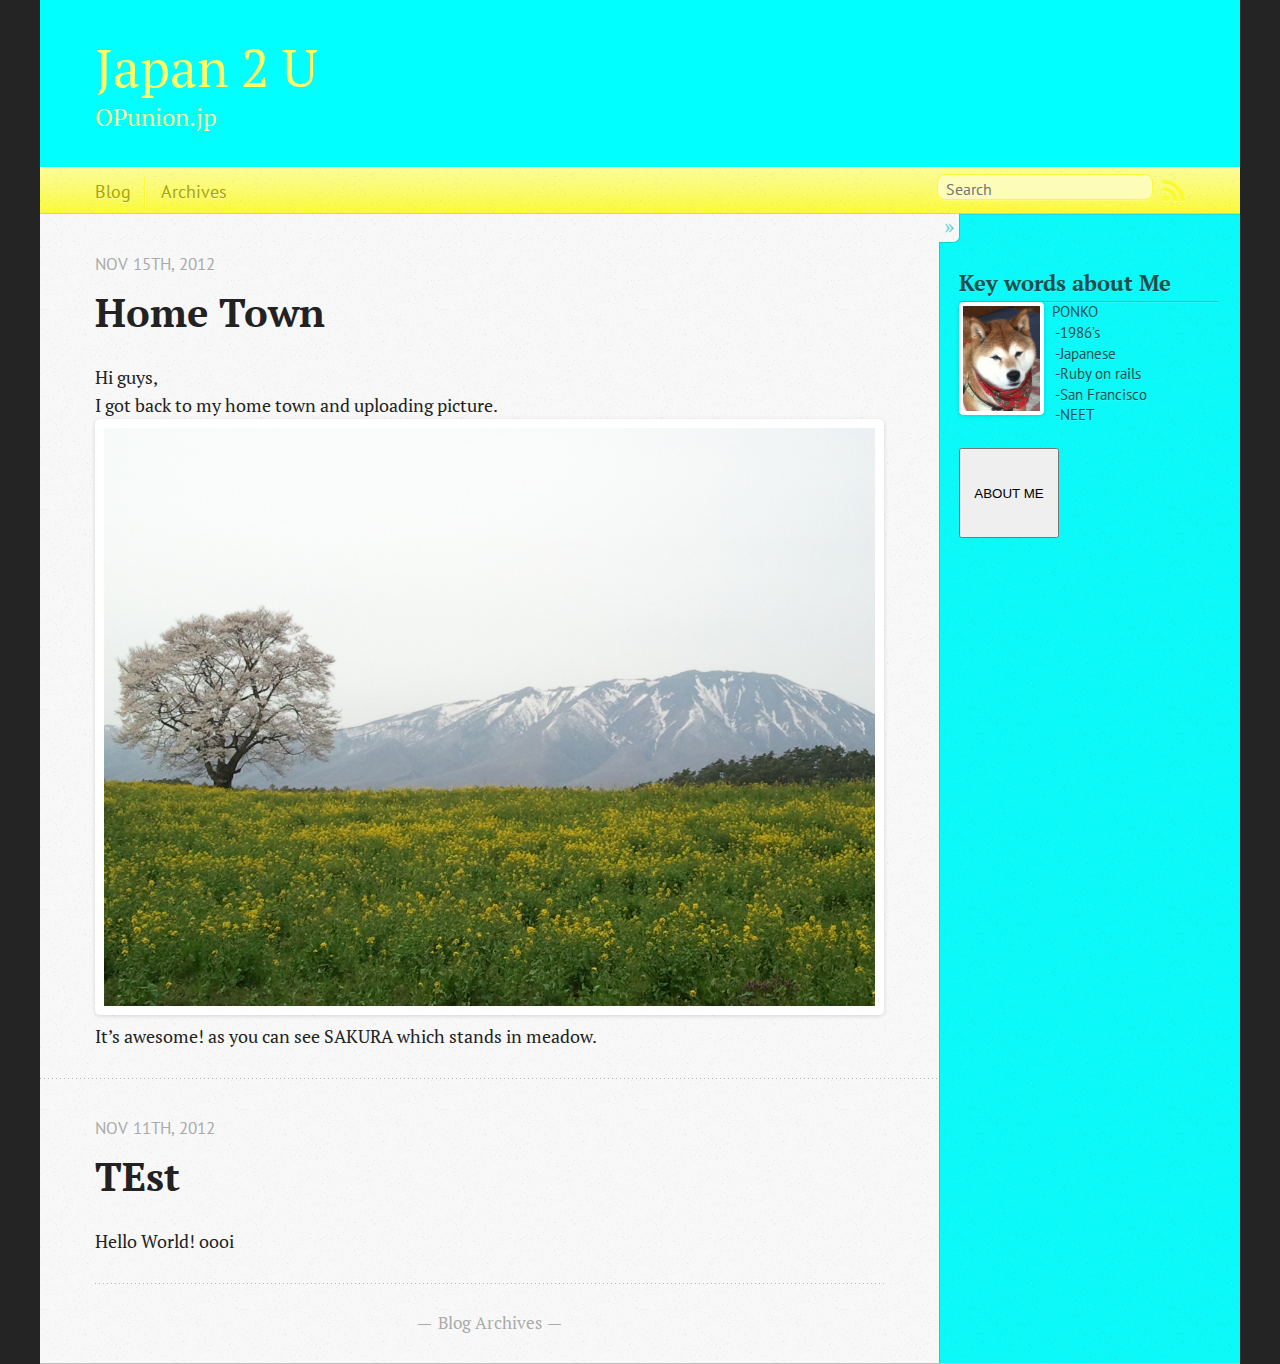
<file: index.html>
<!DOCTYPE html>
<!--[if IEMobile 7 ]><html class="no-js iem7"><![endif]-->
<!--[if lt IE 9]><html class="no-js lte-ie8"><![endif]-->
<!--[if (gt IE 8)|(gt IEMobile 7)|!(IEMobile)|!(IE)]><!--><html class="no-js" lang="en"><!--<![endif]-->
<head>
  <meta charset="utf-8">
  <title>Japan 2 U</title>
  <meta name="author" content="hujiyuta">

  
  <meta name="description" content="Hi guys,
I got back to my home town and uploading picture. It&#8217;s awesome!
as you can see SAKURA which stands in meadow.
">
  

  <!-- http://t.co/dKP3o1e -->
  <meta name="HandheldFriendly" content="True">
  <meta name="MobileOptimized" content="320">
  <meta name="viewport" content="width=device-width, initial-scale=1">

  
  <link rel="canonical" href="http://hujiyuta.github.com/">
  <link href="/favicon.png" rel="icon">
  <link href="/stylesheets/screen.css" media="screen, projection" rel="stylesheet" type="text/css">
  <script src="/javascripts/modernizr-2.0.js"></script>
  <script src="/javascripts/ender.js"></script>
  <script src="/javascripts/octopress.js" type="text/javascript"></script>
  <link href="/atom.xml" rel="alternate" title="Japan 2 U" type="application/atom+xml">
  <!--Fonts from Google"s Web font directory at http://google.com/webfonts -->
<link href="http://fonts.googleapis.com/css?family=PT+Serif:regular,italic,bold,bolditalic" rel="stylesheet" type="text/css">
<link href="http://fonts.googleapis.com/css?family=PT+Sans:regular,italic,bold,bolditalic" rel="stylesheet" type="text/css">

  

</head>

<body   >
  <header role="banner"><hgroup>
  <h1><a href="/">Japan 2 U</a></h1>
  
    <h2>OPunion.jp</h2>
  
</hgroup>

</header>
 <nav role="navigation"><ul class="subscription" data-subscription="rss">
  <li><a href="/atom.xml" rel="subscribe-rss" title="subscribe via RSS">RSS</a></li>
  
</ul>
  
<form action="http://google.com/search" method="get">
  <fieldset role="search">
    <input type="hidden" name="q" value="site:hujiyuta.github.com" />
    <input class="search" type="text" name="q" results="0" placeholder="Search"/>
  </fieldset>
</form>
  
<ul class="main-navigation">
  <li><a href="/">Blog</a></li>
  <li><a href="/blog/archives">Archives</a></li>
  <!--  <li><a href="/about-me">About ME</a></li> -->
</ul>

</nav>
  <div id="main">
    <div id="content">
      <div class="blog-index">
  
  
  
    <article>
      
  <header>
    
      <h1 class="entry-title"><a href="/blog/2012/11/15/home-town/">Home Town</a></h1>
    
    
      <p class="meta">
        








  


<time datetime="2012-11-15T10:51:00+09:00" pubdate data-updated="true">Nov 15<span>th</span>, 2012</time>
        
      </p>
    
  </header>


  <div class="entry-content"><p>Hi guys,<br>
I got back to my home town and uploading picture.<br>
<img src="/images/blog/2011-05-11 15.18.00.jpg"><br>
It&#8217;s awesome!
as you can see SAKURA which stands in meadow.</p>
</div>
  
  


    </article>
  
  
    <article>
      
  <header>
    
      <h1 class="entry-title"><a href="/blog/2012/11/11/test/">TEst</a></h1>
    
    
      <p class="meta">
        








  


<time datetime="2012-11-11T14:25:00+09:00" pubdate data-updated="true">Nov 11<span>th</span>, 2012</time>
        
      </p>
    
  </header>


  <div class="entry-content"><p>Hello World!
oooi</p>
</div>
  
  


    </article>
  
  <div class="pagination">
    
    <a href="/blog/archives">Blog Archives</a>
    
  </div>
</div>
<aside class="sidebar">
  
    
<section>
  <h1>Key words about Me</h1>
	<img src ="/images/blog/IMG_0129.jpg" align="left" width="85" height="90">
  <p>
	&nbsp;&nbsp;<b>PONKO</b><br>
  	&nbsp;&nbsp;&nbsp;-1986&#8217;s<br>
    &nbsp;&nbsp;&nbsp;-Japanese<br>
    &nbsp;&nbsp;&nbsp;-Ruby on rails<br>
    &nbsp;&nbsp;&nbsp;-San Francisco<br>
    &nbsp;&nbsp;&nbsp;-NEET<br>

  </p>

  <input type="button" value="ABOUT ME" onClick="javascript:location.href='/about-me'" style="width:100px; height:90px">

</section>
<!-- here is space for store testing code 

 <script type="text/javascript" src="profile.js"> </script>
  <input type="button" value="Pop Up Detail" onclick="btn_onclick()" />
 <script type="text/javascript" src="open.js"> </script>
  <input type="button" value="Detail Profile" onclick="win_open()" />

=>Pop up profile by javascript 
<input type="button" value="Detail Profile" onClick="javascript:window.open('profile.html','windowname','width=350,height=450');return     false;">
&#8211;><section>
  <h1>Recent Posts</h1>
  <ul id="recent_posts">
    
      <li class="post">
        <a href="/blog/2012/11/15/home-town/">Home Town</a>
      </li>
    
      <li class="post">
        <a href="/blog/2012/11/11/test/">TEst</a>
      </li>
    
  </ul>
</section>






  
</aside>

    </div>
  </div>
  <footer role="contentinfo"><p>
  Copyright &copy; 2012 - hujiyuta -
  <span class="credit">Powered by <a href="http://octopress.org">Octopress</a></span>
</p>

</footer>
  







  <script type="text/javascript">
    (function(){
      var twitterWidgets = document.createElement('script');
      twitterWidgets.type = 'text/javascript';
      twitterWidgets.async = true;
      twitterWidgets.src = 'http://platform.twitter.com/widgets.js';
      document.getElementsByTagName('head')[0].appendChild(twitterWidgets);
    })();
  </script>





</body>
</html>
</file>
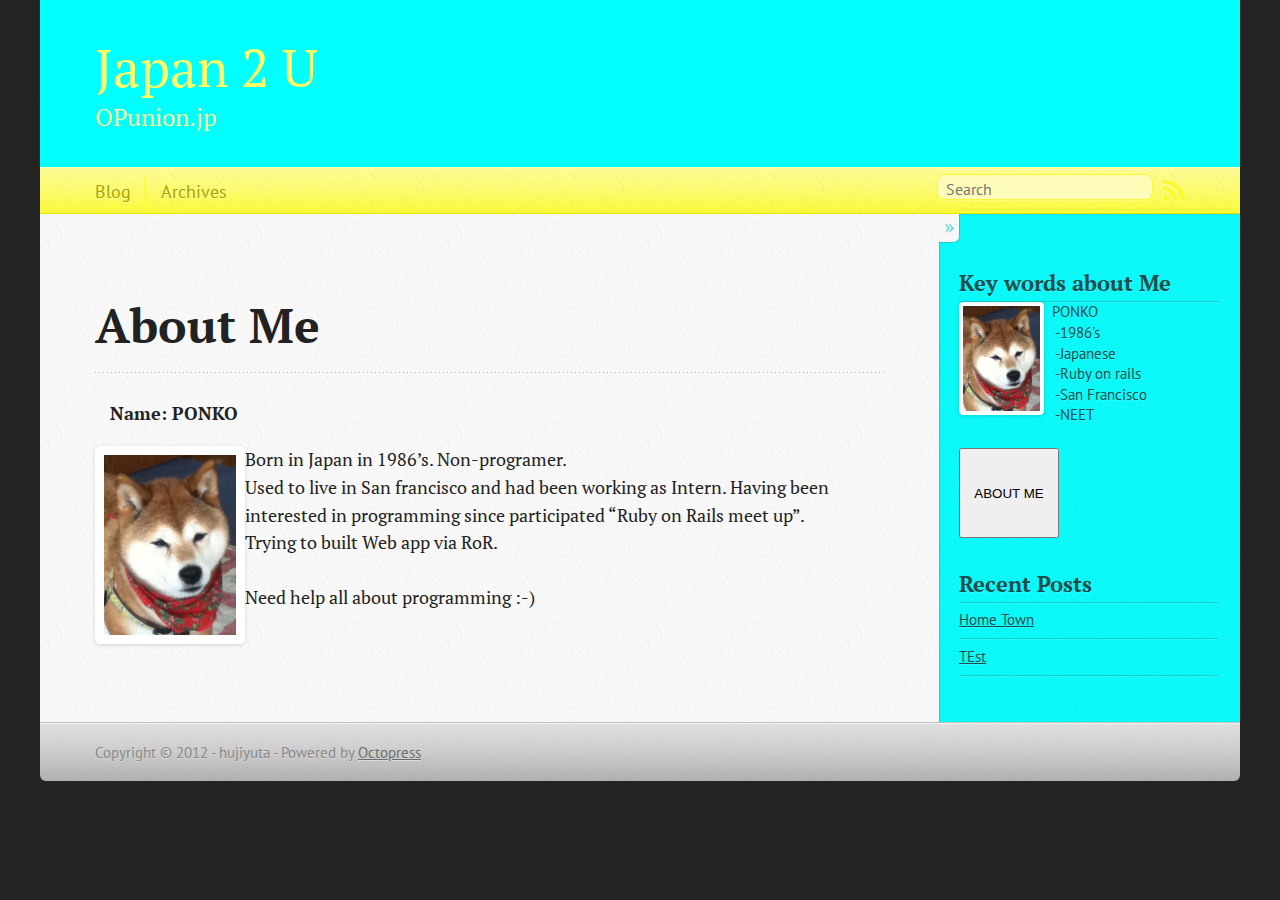
<file: about-me/index.html>
<!DOCTYPE html>
<!--[if IEMobile 7 ]><html class="no-js iem7"><![endif]-->
<!--[if lt IE 9]><html class="no-js lte-ie8"><![endif]-->
<!--[if (gt IE 8)|(gt IEMobile 7)|!(IEMobile)|!(IE)]><!--><html class="no-js" lang="en"><!--<![endif]-->
<head>
  <meta charset="utf-8">
  <title>about me - Japan 2 U</title>
  <meta name="author" content="hujiyuta">

  
  <meta name="description" content="About Me &nbsp;&nbsp;&nbsp;Name: PONKO Born in Japan in 1986&#8217;s. Non-programer.
Used to live in San francisco and had been working as Intern. &hellip;">
  

  <!-- http://t.co/dKP3o1e -->
  <meta name="HandheldFriendly" content="True">
  <meta name="MobileOptimized" content="320">
  <meta name="viewport" content="width=device-width, initial-scale=1">

  
  <link rel="canonical" href="http://hujiyuta.github.com/about-me/">
  <link href="/favicon.png" rel="icon">
  <link href="/stylesheets/screen.css" media="screen, projection" rel="stylesheet" type="text/css">
  <script src="/javascripts/modernizr-2.0.js"></script>
  <script src="/javascripts/ender.js"></script>
  <script src="/javascripts/octopress.js" type="text/javascript"></script>
  <link href="/atom.xml" rel="alternate" title="Japan 2 U" type="application/atom+xml">
  <!--Fonts from Google"s Web font directory at http://google.com/webfonts -->
<link href="http://fonts.googleapis.com/css?family=PT+Serif:regular,italic,bold,bolditalic" rel="stylesheet" type="text/css">
<link href="http://fonts.googleapis.com/css?family=PT+Sans:regular,italic,bold,bolditalic" rel="stylesheet" type="text/css">

  

</head>

<body   >
  <header role="banner"><hgroup>
  <h1><a href="/">Japan 2 U</a></h1>
  
    <h2>OPunion.jp</h2>
  
</hgroup>

</header>
 <nav role="navigation"><ul class="subscription" data-subscription="rss">
  <li><a href="/atom.xml" rel="subscribe-rss" title="subscribe via RSS">RSS</a></li>
  
</ul>
  
<form action="http://google.com/search" method="get">
  <fieldset role="search">
    <input type="hidden" name="q" value="site:hujiyuta.github.com" />
    <input class="search" type="text" name="q" results="0" placeholder="Search"/>
  </fieldset>
</form>
  
<ul class="main-navigation">
  <li><a href="/">Blog</a></li>
  <li><a href="/blog/archives">Archives</a></li>
  <!--  <li><a href="/about-me">About ME</a></li> -->
</ul>

</nav>
  <div id="main">
    <div id="content">
      <div>
<article role="article">
  
  <header>
    <h1 class="entry-title">About Me</h1>
    
  </header>
  
  <h4>&nbsp;&nbsp;&nbsp;Name: PONKO</h4>


<p><img src ="/images/blog/IMG_0129.jpg" align="left" width="150" height="90">
Born in Japan in 1986&#8217;s. Non-programer.<br>
Used to live in San francisco and had been working as Intern.
Having been interested in programming since participated &#8220;Ruby on Rails meet up&#8221;.<br>
Trying to built Web app via RoR.</p>

<p>Need help all about programming :-)</p>

  
    <footer>
      
      
    </footer>
  
</article>

</div>

<aside class="sidebar">
  
    
<section>
  <h1>Key words about Me</h1>
	<img src ="/images/blog/IMG_0129.jpg" align="left" width="85" height="90">
  <p>
	&nbsp;&nbsp;<b>PONKO</b><br>
  	&nbsp;&nbsp;&nbsp;-1986's<br>
    &nbsp;&nbsp;&nbsp;-Japanese<br>
    &nbsp;&nbsp;&nbsp;-Ruby on rails<br>
    &nbsp;&nbsp;&nbsp;-San Francisco<br>
    &nbsp;&nbsp;&nbsp;-NEET<br>

  </p>

  <input type="button" value="ABOUT ME" onClick="javascript:location.href='/about-me'" style="width:100px; height:90px">

</section>
<!-- here is space for store testing code 

 <script type="text/javascript" src="profile.js"> </script>
  <input type="button" value="Pop Up Detail" onclick="btn_onclick()" />
 <script type="text/javascript" src="open.js"> </script>
  <input type="button" value="Detail Profile" onclick="win_open()" />

=>Pop up profile by javascript 
<input type="button" value="Detail Profile" onClick="javascript:window.open('profile.html','windowname','width=350,height=450');return     false;">
--><section>
  <h1>Recent Posts</h1>
  <ul id="recent_posts">
    
      <li class="post">
        <a href="/blog/2012/11/15/home-town/">Home Town</a>
      </li>
    
      <li class="post">
        <a href="/blog/2012/11/11/test/">TEst</a>
      </li>
    
  </ul>
</section>






  
</aside>


    </div>
  </div>
  <footer role="contentinfo"><p>
  Copyright &copy; 2012 - hujiyuta -
  <span class="credit">Powered by <a href="http://octopress.org">Octopress</a></span>
</p>

</footer>
  







  <script type="text/javascript">
    (function(){
      var twitterWidgets = document.createElement('script');
      twitterWidgets.type = 'text/javascript';
      twitterWidgets.async = true;
      twitterWidgets.src = 'http://platform.twitter.com/widgets.js';
      document.getElementsByTagName('head')[0].appendChild(twitterWidgets);
    })();
  </script>





</body>
</html>
</file>
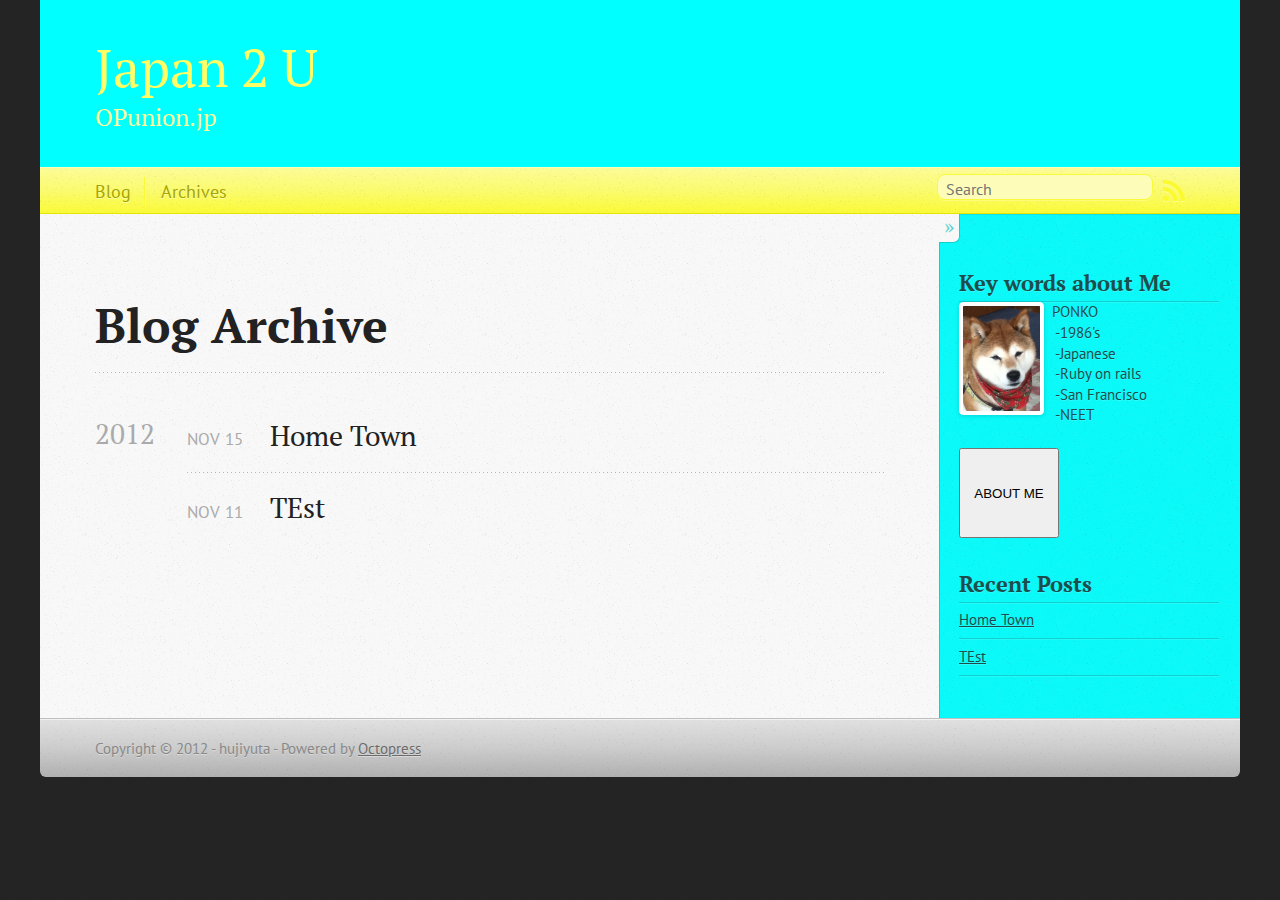
<file: blog/archives/index.html>
<!DOCTYPE html>
<!--[if IEMobile 7 ]><html class="no-js iem7"><![endif]-->
<!--[if lt IE 9]><html class="no-js lte-ie8"><![endif]-->
<!--[if (gt IE 8)|(gt IEMobile 7)|!(IEMobile)|!(IE)]><!--><html class="no-js" lang="en"><!--<![endif]-->
<head>
  <meta charset="utf-8">
  <title>Blog Archive - Japan 2 U</title>
  <meta name="author" content="hujiyuta">

  
  <meta name="description" content="Blog Archive 2012 Home Town
Nov 15 2012 TEst
Nov 11 2012 Key words about Me &nbsp;&nbsp;PONKO &nbsp;&nbsp;&nbsp;-1986's &nbsp;&nbsp;&nbsp;-Japanese &hellip;">
  

  <!-- http://t.co/dKP3o1e -->
  <meta name="HandheldFriendly" content="True">
  <meta name="MobileOptimized" content="320">
  <meta name="viewport" content="width=device-width, initial-scale=1">

  
  <link rel="canonical" href="http://hujiyuta.github.com/blog/archives/">
  <link href="/favicon.png" rel="icon">
  <link href="/stylesheets/screen.css" media="screen, projection" rel="stylesheet" type="text/css">
  <script src="/javascripts/modernizr-2.0.js"></script>
  <script src="/javascripts/ender.js"></script>
  <script src="/javascripts/octopress.js" type="text/javascript"></script>
  <link href="/atom.xml" rel="alternate" title="Japan 2 U" type="application/atom+xml">
  <!--Fonts from Google"s Web font directory at http://google.com/webfonts -->
<link href="http://fonts.googleapis.com/css?family=PT+Serif:regular,italic,bold,bolditalic" rel="stylesheet" type="text/css">
<link href="http://fonts.googleapis.com/css?family=PT+Sans:regular,italic,bold,bolditalic" rel="stylesheet" type="text/css">

  

</head>

<body   >
  <header role="banner"><hgroup>
  <h1><a href="/">Japan 2 U</a></h1>
  
    <h2>OPunion.jp</h2>
  
</hgroup>

</header>
 <nav role="navigation"><ul class="subscription" data-subscription="rss">
  <li><a href="/atom.xml" rel="subscribe-rss" title="subscribe via RSS">RSS</a></li>
  
</ul>
  
<form action="http://google.com/search" method="get">
  <fieldset role="search">
    <input type="hidden" name="q" value="site:hujiyuta.github.com" />
    <input class="search" type="text" name="q" results="0" placeholder="Search"/>
  </fieldset>
</form>
  
<ul class="main-navigation">
  <li><a href="/">Blog</a></li>
  <li><a href="/blog/archives">Archives</a></li>
  <!--  <li><a href="/about-me">About ME</a></li> -->
</ul>

</nav>
  <div id="main">
    <div id="content">
      <div>
<article role="article">
  
  <header>
    <h1 class="entry-title">Blog Archive</h1>
    
  </header>
  
  <div id="blog-archives">



  
  <h2>2012</h2>

<article>
  
<h1><a href="/blog/2012/11/15/home-town/">Home Town</a></h1>
<time datetime="2012-11-15T10:51:00+09:00" pubdate><span class='month'>Nov</span> <span class='day'>15</span> <span class='year'>2012</span></time>


</article>



<article>
  
<h1><a href="/blog/2012/11/11/test/">TEst</a></h1>
<time datetime="2012-11-11T14:25:00+09:00" pubdate><span class='month'>Nov</span> <span class='day'>11</span> <span class='year'>2012</span></time>


</article>

</div>

  
</article>

</div>

<aside class="sidebar">
  
    
<section>
  <h1>Key words about Me</h1>
	<img src ="/images/blog/IMG_0129.jpg" align="left" width="85" height="90">
  <p>
	&nbsp;&nbsp;<b>PONKO</b><br>
  	&nbsp;&nbsp;&nbsp;-1986's<br>
    &nbsp;&nbsp;&nbsp;-Japanese<br>
    &nbsp;&nbsp;&nbsp;-Ruby on rails<br>
    &nbsp;&nbsp;&nbsp;-San Francisco<br>
    &nbsp;&nbsp;&nbsp;-NEET<br>

  </p>

  <input type="button" value="ABOUT ME" onClick="javascript:location.href='/about-me'" style="width:100px; height:90px">

</section>
<!-- here is space for store testing code 

 <script type="text/javascript" src="profile.js"> </script>
  <input type="button" value="Pop Up Detail" onclick="btn_onclick()" />
 <script type="text/javascript" src="open.js"> </script>
  <input type="button" value="Detail Profile" onclick="win_open()" />

=>Pop up profile by javascript 
<input type="button" value="Detail Profile" onClick="javascript:window.open('profile.html','windowname','width=350,height=450');return     false;">
--><section>
  <h1>Recent Posts</h1>
  <ul id="recent_posts">
    
      <li class="post">
        <a href="/blog/2012/11/15/home-town/">Home Town</a>
      </li>
    
      <li class="post">
        <a href="/blog/2012/11/11/test/">TEst</a>
      </li>
    
  </ul>
</section>






  
</aside>


    </div>
  </div>
  <footer role="contentinfo"><p>
  Copyright &copy; 2012 - hujiyuta -
  <span class="credit">Powered by <a href="http://octopress.org">Octopress</a></span>
</p>

</footer>
  







  <script type="text/javascript">
    (function(){
      var twitterWidgets = document.createElement('script');
      twitterWidgets.type = 'text/javascript';
      twitterWidgets.async = true;
      twitterWidgets.src = 'http://platform.twitter.com/widgets.js';
      document.getElementsByTagName('head')[0].appendChild(twitterWidgets);
    })();
  </script>





</body>
</html>
</file>
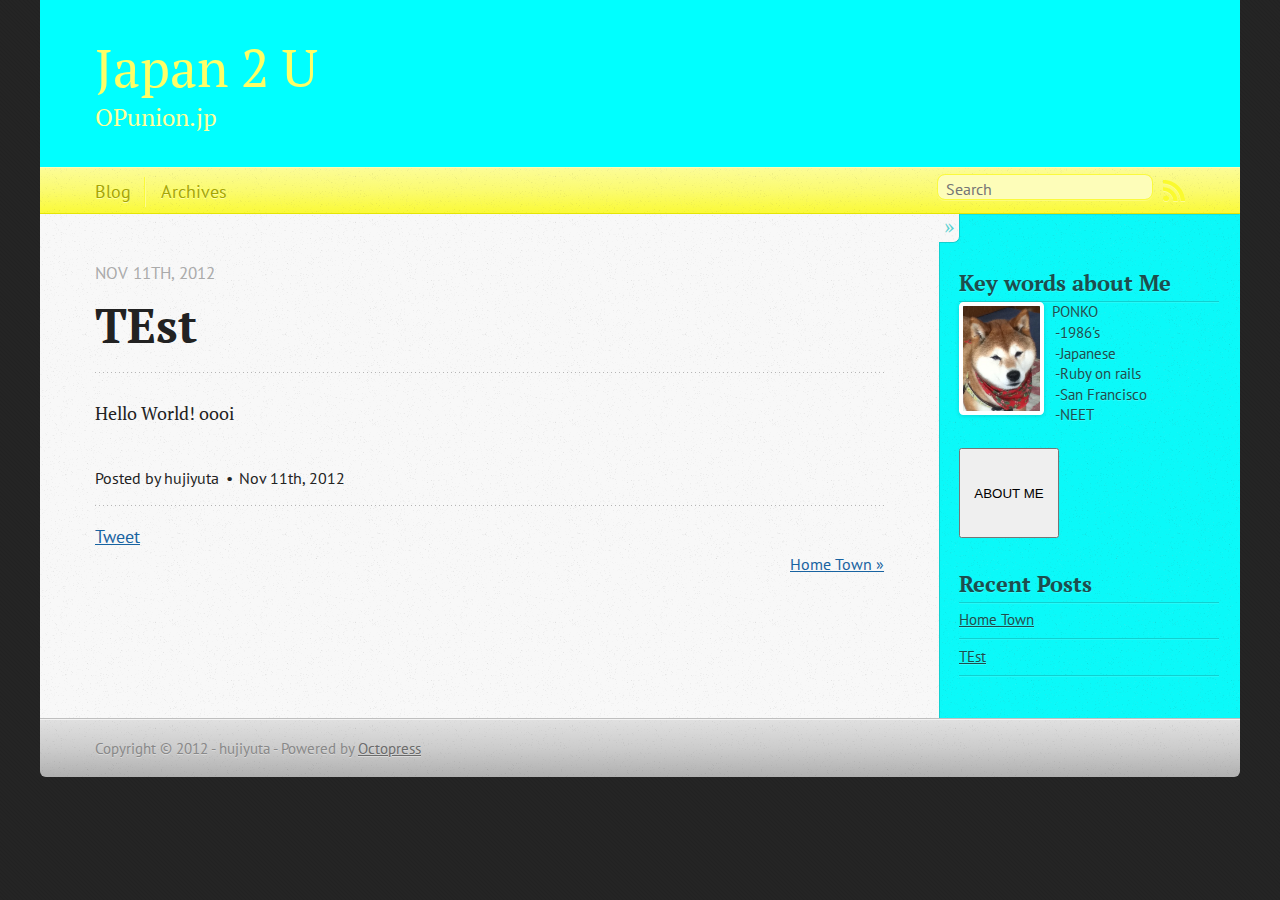
<file: blog/2012/11/11/test/index.html>
<!DOCTYPE html>
<!--[if IEMobile 7 ]><html class="no-js iem7"><![endif]-->
<!--[if lt IE 9]><html class="no-js lte-ie8"><![endif]-->
<!--[if (gt IE 8)|(gt IEMobile 7)|!(IEMobile)|!(IE)]><!--><html class="no-js" lang="en"><!--<![endif]-->
<head>
  <meta charset="utf-8">
  <title>TEst - Japan 2 U</title>
  <meta name="author" content="hujiyuta">

  
  <meta name="description" content="Hello World!
oooi
">
  

  <!-- http://t.co/dKP3o1e -->
  <meta name="HandheldFriendly" content="True">
  <meta name="MobileOptimized" content="320">
  <meta name="viewport" content="width=device-width, initial-scale=1">

  
  <link rel="canonical" href="http://hujiyuta.github.com/blog/2012/11/11/test/">
  <link href="/favicon.png" rel="icon">
  <link href="/stylesheets/screen.css" media="screen, projection" rel="stylesheet" type="text/css">
  <script src="/javascripts/modernizr-2.0.js"></script>
  <script src="/javascripts/ender.js"></script>
  <script src="/javascripts/octopress.js" type="text/javascript"></script>
  <link href="/atom.xml" rel="alternate" title="Japan 2 U" type="application/atom+xml">
  <!--Fonts from Google"s Web font directory at http://google.com/webfonts -->
<link href="http://fonts.googleapis.com/css?family=PT+Serif:regular,italic,bold,bolditalic" rel="stylesheet" type="text/css">
<link href="http://fonts.googleapis.com/css?family=PT+Sans:regular,italic,bold,bolditalic" rel="stylesheet" type="text/css">

  

</head>

<body   >
  <header role="banner"><hgroup>
  <h1><a href="/">Japan 2 U</a></h1>
  
    <h2>OPunion.jp</h2>
  
</hgroup>

</header>
 <nav role="navigation"><ul class="subscription" data-subscription="rss">
  <li><a href="/atom.xml" rel="subscribe-rss" title="subscribe via RSS">RSS</a></li>
  
</ul>
  
<form action="http://google.com/search" method="get">
  <fieldset role="search">
    <input type="hidden" name="q" value="site:hujiyuta.github.com" />
    <input class="search" type="text" name="q" results="0" placeholder="Search"/>
  </fieldset>
</form>
  
<ul class="main-navigation">
  <li><a href="/">Blog</a></li>
  <li><a href="/blog/archives">Archives</a></li>
  <!--  <li><a href="/about-me">About ME</a></li> -->
</ul>

</nav>
  <div id="main">
    <div id="content">
      <div>
<article class="hentry" role="article">
  
  <header>
    
      <h1 class="entry-title">TEst</h1>
    
    
      <p class="meta">
        








  


<time datetime="2012-11-11T14:25:00+09:00" pubdate data-updated="true">Nov 11<span>th</span>, 2012</time>
        
      </p>
    
  </header>


<div class="entry-content"><p>Hello World!
oooi</p>
</div>


  <footer>
    <p class="meta">
      
  

<span class="byline author vcard">Posted by <span class="fn">hujiyuta</span></span>

      








  


<time datetime="2012-11-11T14:25:00+09:00" pubdate data-updated="true">Nov 11<span>th</span>, 2012</time>
      


    </p>
    
      <div class="sharing">
  
  <a href="http://twitter.com/share" class="twitter-share-button" data-url="http://hujiyuta.github.com/blog/2012/11/11/test/" data-via="" data-counturl="http://hujiyuta.github.com/blog/2012/11/11/test/" >Tweet</a>
  
  
  
</div>

    
    <p class="meta">
      
      
        <a class="basic-alignment right" href="/blog/2012/11/15/home-town/" title="Next Post: Home Town">Home Town &raquo;</a>
      
    </p>
  </footer>
</article>

</div>

<aside class="sidebar">
  
    
<section>
  <h1>Key words about Me</h1>
	<img src ="/images/blog/IMG_0129.jpg" align="left" width="85" height="90">
  <p>
	&nbsp;&nbsp;<b>PONKO</b><br>
  	&nbsp;&nbsp;&nbsp;-1986's<br>
    &nbsp;&nbsp;&nbsp;-Japanese<br>
    &nbsp;&nbsp;&nbsp;-Ruby on rails<br>
    &nbsp;&nbsp;&nbsp;-San Francisco<br>
    &nbsp;&nbsp;&nbsp;-NEET<br>

  </p>

  <input type="button" value="ABOUT ME" onClick="javascript:location.href='/about-me'" style="width:100px; height:90px">

</section>
<!-- here is space for store testing code 

 <script type="text/javascript" src="profile.js"> </script>
  <input type="button" value="Pop Up Detail" onclick="btn_onclick()" />
 <script type="text/javascript" src="open.js"> </script>
  <input type="button" value="Detail Profile" onclick="win_open()" />

=>Pop up profile by javascript 
<input type="button" value="Detail Profile" onClick="javascript:window.open('profile.html','windowname','width=350,height=450');return     false;">
--><section>
  <h1>Recent Posts</h1>
  <ul id="recent_posts">
    
      <li class="post">
        <a href="/blog/2012/11/15/home-town/">Home Town</a>
      </li>
    
      <li class="post">
        <a href="/blog/2012/11/11/test/">TEst</a>
      </li>
    
  </ul>
</section>






  
</aside>


    </div>
  </div>
  <footer role="contentinfo"><p>
  Copyright &copy; 2012 - hujiyuta -
  <span class="credit">Powered by <a href="http://octopress.org">Octopress</a></span>
</p>

</footer>
  







  <script type="text/javascript">
    (function(){
      var twitterWidgets = document.createElement('script');
      twitterWidgets.type = 'text/javascript';
      twitterWidgets.async = true;
      twitterWidgets.src = 'http://platform.twitter.com/widgets.js';
      document.getElementsByTagName('head')[0].appendChild(twitterWidgets);
    })();
  </script>





</body>
</html>
</file>
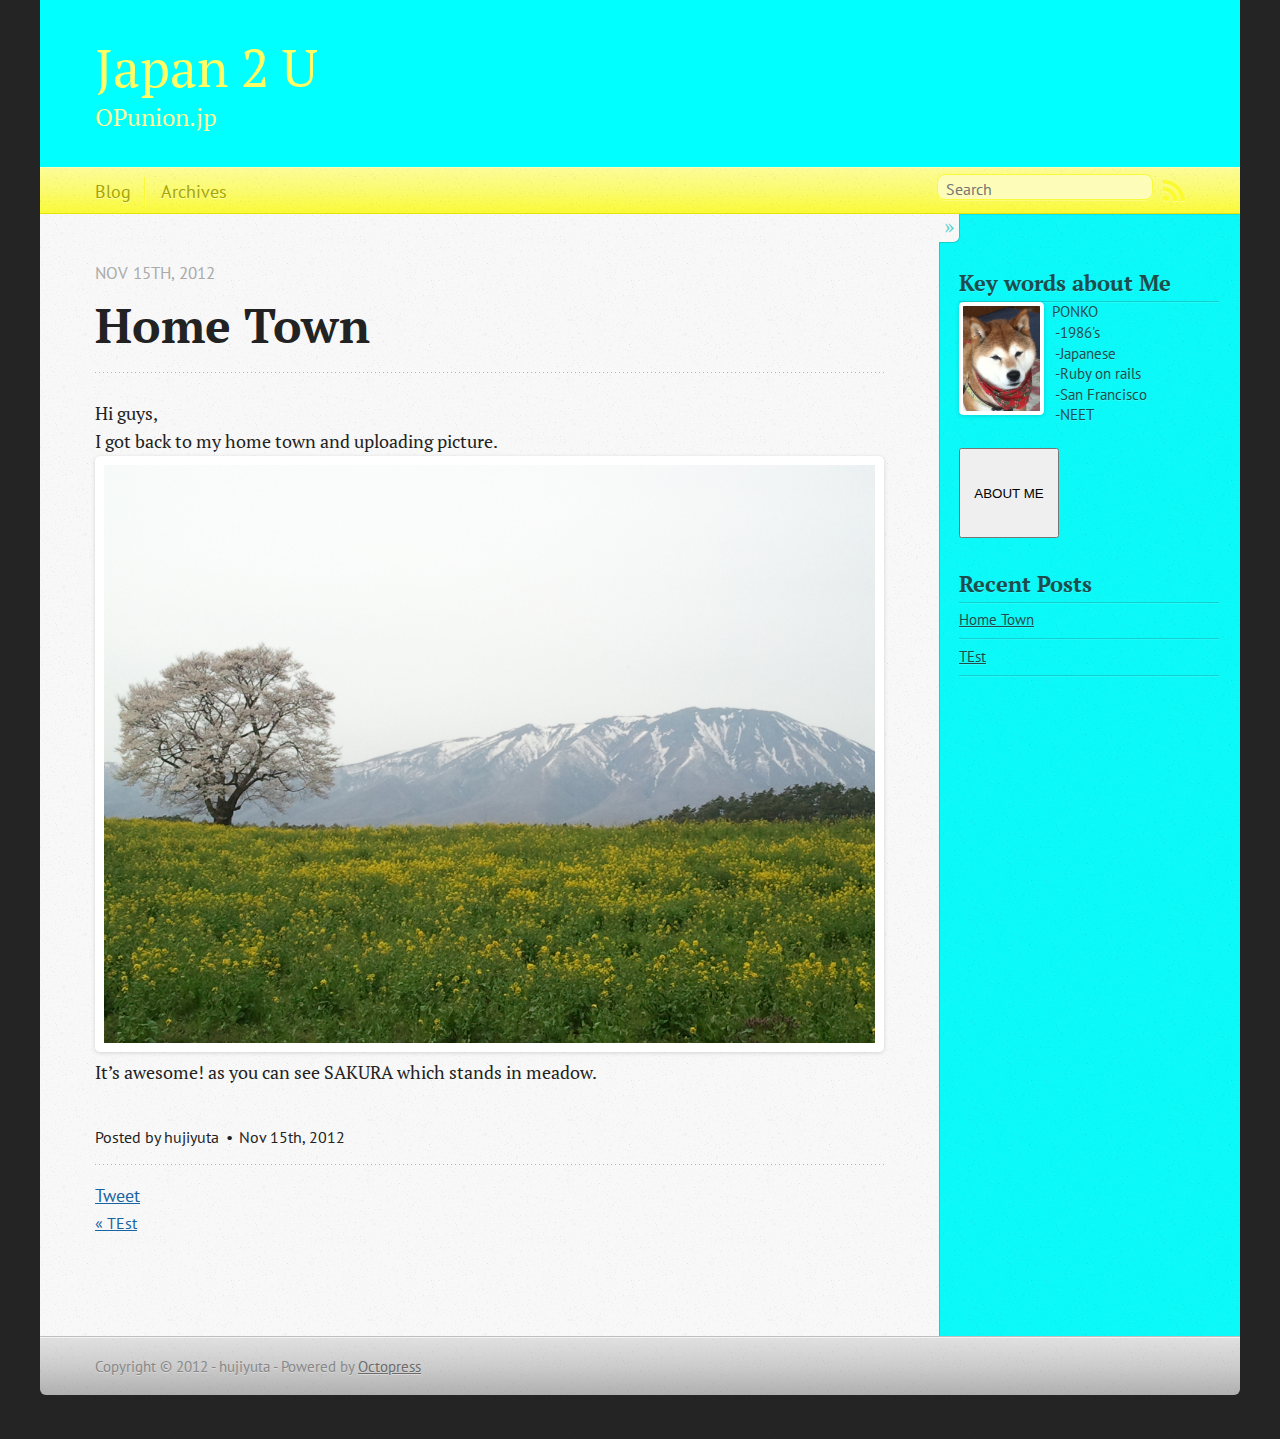
<file: blog/2012/11/15/home-town/index.html>
<!DOCTYPE html>
<!--[if IEMobile 7 ]><html class="no-js iem7"><![endif]-->
<!--[if lt IE 9]><html class="no-js lte-ie8"><![endif]-->
<!--[if (gt IE 8)|(gt IEMobile 7)|!(IEMobile)|!(IE)]><!--><html class="no-js" lang="en"><!--<![endif]-->
<head>
  <meta charset="utf-8">
  <title>Home Town - Japan 2 U</title>
  <meta name="author" content="hujiyuta">

  
  <meta name="description" content="Hi guys,
I got back to my home town and uploading picture. It&#8217;s awesome!
as you can see SAKURA which stands in meadow.
">
  

  <!-- http://t.co/dKP3o1e -->
  <meta name="HandheldFriendly" content="True">
  <meta name="MobileOptimized" content="320">
  <meta name="viewport" content="width=device-width, initial-scale=1">

  
  <link rel="canonical" href="http://hujiyuta.github.com/blog/2012/11/15/home-town/">
  <link href="/favicon.png" rel="icon">
  <link href="/stylesheets/screen.css" media="screen, projection" rel="stylesheet" type="text/css">
  <script src="/javascripts/modernizr-2.0.js"></script>
  <script src="/javascripts/ender.js"></script>
  <script src="/javascripts/octopress.js" type="text/javascript"></script>
  <link href="/atom.xml" rel="alternate" title="Japan 2 U" type="application/atom+xml">
  <!--Fonts from Google"s Web font directory at http://google.com/webfonts -->
<link href="http://fonts.googleapis.com/css?family=PT+Serif:regular,italic,bold,bolditalic" rel="stylesheet" type="text/css">
<link href="http://fonts.googleapis.com/css?family=PT+Sans:regular,italic,bold,bolditalic" rel="stylesheet" type="text/css">

  

</head>

<body   >
  <header role="banner"><hgroup>
  <h1><a href="/">Japan 2 U</a></h1>
  
    <h2>OPunion.jp</h2>
  
</hgroup>

</header>
 <nav role="navigation"><ul class="subscription" data-subscription="rss">
  <li><a href="/atom.xml" rel="subscribe-rss" title="subscribe via RSS">RSS</a></li>
  
</ul>
  
<form action="http://google.com/search" method="get">
  <fieldset role="search">
    <input type="hidden" name="q" value="site:hujiyuta.github.com" />
    <input class="search" type="text" name="q" results="0" placeholder="Search"/>
  </fieldset>
</form>
  
<ul class="main-navigation">
  <li><a href="/">Blog</a></li>
  <li><a href="/blog/archives">Archives</a></li>
  <!--  <li><a href="/about-me">About ME</a></li> -->
</ul>

</nav>
  <div id="main">
    <div id="content">
      <div>
<article class="hentry" role="article">
  
  <header>
    
      <h1 class="entry-title">Home Town</h1>
    
    
      <p class="meta">
        








  


<time datetime="2012-11-15T10:51:00+09:00" pubdate data-updated="true">Nov 15<span>th</span>, 2012</time>
        
      </p>
    
  </header>


<div class="entry-content"><p>Hi guys,<br>
I got back to my home town and uploading picture.<br>
<img src="/images/blog/2011-05-11 15.18.00.jpg"><br>
It&#8217;s awesome!
as you can see SAKURA which stands in meadow.</p>
</div>


  <footer>
    <p class="meta">
      
  

<span class="byline author vcard">Posted by <span class="fn">hujiyuta</span></span>

      








  


<time datetime="2012-11-15T10:51:00+09:00" pubdate data-updated="true">Nov 15<span>th</span>, 2012</time>
      


    </p>
    
      <div class="sharing">
  
  <a href="http://twitter.com/share" class="twitter-share-button" data-url="http://hujiyuta.github.com/blog/2012/11/15/home-town/" data-via="" data-counturl="http://hujiyuta.github.com/blog/2012/11/15/home-town/" >Tweet</a>
  
  
  
</div>

    
    <p class="meta">
      
        <a class="basic-alignment left" href="/blog/2012/11/11/test/" title="Previous Post: TEst">&laquo; TEst</a>
      
      
    </p>
  </footer>
</article>

</div>

<aside class="sidebar">
  
    
<section>
  <h1>Key words about Me</h1>
	<img src ="/images/blog/IMG_0129.jpg" align="left" width="85" height="90">
  <p>
	&nbsp;&nbsp;<b>PONKO</b><br>
  	&nbsp;&nbsp;&nbsp;-1986's<br>
    &nbsp;&nbsp;&nbsp;-Japanese<br>
    &nbsp;&nbsp;&nbsp;-Ruby on rails<br>
    &nbsp;&nbsp;&nbsp;-San Francisco<br>
    &nbsp;&nbsp;&nbsp;-NEET<br>

  </p>

  <input type="button" value="ABOUT ME" onClick="javascript:location.href='/about-me'" style="width:100px; height:90px">

</section>
<!-- here is space for store testing code 

 <script type="text/javascript" src="profile.js"> </script>
  <input type="button" value="Pop Up Detail" onclick="btn_onclick()" />
 <script type="text/javascript" src="open.js"> </script>
  <input type="button" value="Detail Profile" onclick="win_open()" />

=>Pop up profile by javascript 
<input type="button" value="Detail Profile" onClick="javascript:window.open('profile.html','windowname','width=350,height=450');return     false;">
--><section>
  <h1>Recent Posts</h1>
  <ul id="recent_posts">
    
      <li class="post">
        <a href="/blog/2012/11/15/home-town/">Home Town</a>
      </li>
    
      <li class="post">
        <a href="/blog/2012/11/11/test/">TEst</a>
      </li>
    
  </ul>
</section>






  
</aside>


    </div>
  </div>
  <footer role="contentinfo"><p>
  Copyright &copy; 2012 - hujiyuta -
  <span class="credit">Powered by <a href="http://octopress.org">Octopress</a></span>
</p>

</footer>
  







  <script type="text/javascript">
    (function(){
      var twitterWidgets = document.createElement('script');
      twitterWidgets.type = 'text/javascript';
      twitterWidgets.async = true;
      twitterWidgets.src = 'http://platform.twitter.com/widgets.js';
      document.getElementsByTagName('head')[0].appendChild(twitterWidgets);
    })();
  </script>





</body>
</html>
</file>
<file: stylesheets/screen.css>
html,body,div,span,applet,object,iframe,h1,h2,h3,h4,h5,h6,p,blockquote,pre,a,abbr,acronym,address,big,cite,code,del,dfn,em,img,ins,kbd,q,s,samp,small,strike,strong,sub,sup,tt,var,b,u,i,center,dl,dt,dd,ol,ul,li,fieldset,form,label,legend,table,caption,tbody,tfoot,thead,tr,th,td,article,aside,canvas,details,embed,figure,figcaption,footer,header,hgroup,menu,nav,output,ruby,section,summary,time,mark,audio,video{margin:0;padding:0;border:0;font:inherit;font-size:100%;vertical-align:baseline}html{line-height:1}ol,ul{list-style:none}table{border-collapse:collapse;border-spacing:0}caption,th,td{text-align:left;font-weight:normal;vertical-align:middle}q,blockquote{quotes:none}q:before,q:after,blockquote:before,blockquote:after{content:"";content:none}a img{border:none}article,aside,details,figcaption,figure,footer,header,hgroup,menu,nav,section,summary{display:block}article,aside,details,figcaption,figure,footer,header,hgroup,menu,nav,section,summary{display:block}a{color:#1863a1}a:visited{color:#751590}a:focus{color:#0181eb}a:hover{color:#0181eb}a:active{color:#01579f}aside.sidebar a{color:#1863a1}aside.sidebar a:focus{color:#0181eb}aside.sidebar a:hover{color:#0181eb}aside.sidebar a:active{color:#01579f}a{-webkit-transition:color 0.3s;-moz-transition:color 0.3s;-o-transition:color 0.3s;transition:color 0.3s}html{background:#252525 url('/images/line-tile.png?1352342577') top left}body>div{background:#0bf9f9 url('/images/noise.png?1352342577') top left;border-bottom:1px solid #bfbfbf}body>div>div{background:#f8f8f8 url('/images/noise.png?1352342577') top left;border-right:1px solid #11d0d0}.heading,body>header h1,h1,h2,h3,h4,h5,h6{font-family:"PT Serif","Georgia","Helvetica Neue",Arial,sans-serif}.sans,body>header h2,article header p.meta,article>footer,#content .blog-index footer,html .gist .gist-file .gist-meta,#blog-archives a.category,#blog-archives time,aside.sidebar section,body>footer{font-family:"PT Sans","Helvetica Neue",Arial,sans-serif}.serif,body,#content .blog-index a[rel=full-article]{font-family:"PT Serif",Georgia,Times,"Times New Roman",serif}.mono,pre,code,tt,p code,li code{font-family:Menlo,Monaco,"Andale Mono","lucida console","Courier New",monospace}body>header h1{font-size:2.2em;font-family:"PT Serif","Georgia","Helvetica Neue",Arial,sans-serif;font-weight:normal;line-height:1.2em;margin-bottom:0.6667em}body>header h2{font-family:"PT Serif","Georgia","Helvetica Neue",Arial,sans-serif}body{line-height:1.5em;color:#222}h1{font-size:2.2em;line-height:1.2em}@media only screen and (min-width: 992px){body{font-size:1.15em}h1{font-size:2.6em;line-height:1.2em}}h1,h2,h3,h4,h5,h6{text-rendering:optimizelegibility;margin-bottom:1em;font-weight:bold}h2,section h1{font-size:1.5em}h3,section h2,section section h1{font-size:1.3em}h4,section h3,section section h2,section section section h1{font-size:1em}h5,section h4,section section h3{font-size:.9em}h6,section h5,section section h4,section section section h3{font-size:.8em}p,blockquote,ul,ol{margin-bottom:1.5em}ul{list-style-type:disc}ul ul{list-style-type:circle;margin-bottom:0px}ul ul ul{list-style-type:square;margin-bottom:0px}ol{list-style-type:decimal}ol ol{list-style-type:lower-alpha;margin-bottom:0px}ol ol ol{list-style-type:lower-roman;margin-bottom:0px}ul,ul ul,ul ol,ol,ol ul,ol ol{margin-left:1.3em}strong{font-weight:bold}em{font-style:italic}sup,sub{font-size:0.8em;position:relative;display:inline-block}sup{top:-0.5em}sub{bottom:-0.5em}q{font-style:italic}q:before{content:"\201C"}q:after{content:"\201D"}em,dfn{font-style:italic}strong,dfn{font-weight:bold}del,s{text-decoration:line-through}abbr,acronym{border-bottom:1px dotted;cursor:help}sub,sup{line-height:0}hr{margin-bottom:0.2em}small{font-size:.8em}big{font-size:1.2em}blockquote{font-style:italic;position:relative;font-size:1.2em;line-height:1.5em;padding-left:1em;border-left:4px solid rgba(170,170,170,0.5)}blockquote cite{font-style:italic}blockquote cite a{color:#aaa !important;word-wrap:break-word}blockquote cite:before{content:'\2014';padding-right:.3em;padding-left:.3em;color:#aaa}@media only screen and (min-width: 992px){blockquote{padding-left:1.5em;border-left-width:4px}}.pullquote-right:before,.pullquote-left:before{padding:0;border:none;content:attr(data-pullquote);float:right;width:45%;margin:.5em 0 1em 1.5em;position:relative;top:7px;font-size:1.4em;line-height:1.45em}.pullquote-left:before{float:left;margin:.5em 1.5em 1em 0}.force-wrap,article a,aside.sidebar a{white-space:-moz-pre-wrap;white-space:-pre-wrap;white-space:-o-pre-wrap;white-space:pre-wrap;word-wrap:break-word}.group,body>header,body>nav,body>footer,body #content>article,body #content>div>article,body #content>div>section,body div.pagination,aside.sidebar,#main,#content,.sidebar{*zoom:1}.group:after,body>header:after,body>nav:after,body>footer:after,body #content>article:after,body #content>div>article:after,body #content>div>section:after,body div.pagination:after,aside.sidebar:after,#main:after,#content:after,.sidebar:after{content:"";display:table;clear:both}body{-webkit-text-size-adjust:none;max-width:1200px;position:relative;margin:0 auto}body>header,body>nav,body>footer,body #content>article,body #content>div>article,body #content>div>section{padding-left:18px;padding-right:18px}@media only screen and (min-width: 480px){body>header,body>nav,body>footer,body #content>article,body #content>div>article,body #content>div>section{padding-left:25px;padding-right:25px}}@media only screen and (min-width: 768px){body>header,body>nav,body>footer,body #content>article,body #content>div>article,body #content>div>section{padding-left:35px;padding-right:35px}}@media only screen and (min-width: 992px){body>header,body>nav,body>footer,body #content>article,body #content>div>article,body #content>div>section{padding-left:55px;padding-right:55px}}body div.pagination{margin-left:18px;margin-right:18px}@media only screen and (min-width: 480px){body div.pagination{margin-left:25px;margin-right:25px}}@media only screen and (min-width: 768px){body div.pagination{margin-left:35px;margin-right:35px}}@media only screen and (min-width: 992px){body div.pagination{margin-left:55px;margin-right:55px}}body>header{font-size:1em;padding-top:1.5em;padding-bottom:1.5em}#content{overflow:hidden}#content>div,#content>article{width:100%}aside.sidebar{float:none;padding:0 18px 1px;background-color:#15f9f9;border-top:1px solid #11d0d0}.flex-content,article img,article video,article .flash-video,aside.sidebar img{max-width:100%;height:auto}.basic-alignment.left,article img.left,article video.left,article .left.flash-video,aside.sidebar img.left{float:left;margin-right:1.5em}.basic-alignment.right,article img.right,article video.right,article .right.flash-video,aside.sidebar img.right{float:right;margin-left:1.5em}.basic-alignment.center,article img.center,article video.center,article .center.flash-video,aside.sidebar img.center{display:block;margin:0 auto 1.5em}.basic-alignment.left,article img.left,article video.left,article .left.flash-video,aside.sidebar img.left,.basic-alignment.right,article img.right,article video.right,article .right.flash-video,aside.sidebar img.right{margin-bottom:.8em}.toggle-sidebar,.no-sidebar .toggle-sidebar{display:none}@media only screen and (min-width: 750px){body.sidebar-footer aside.sidebar{float:none;width:auto;clear:left;margin:0;padding:0 35px 1px;background-color:#15f9f9;border-top:1px solid #12e2e2}body.sidebar-footer aside.sidebar section.odd,body.sidebar-footer aside.sidebar section.even{float:left;width:48%}body.sidebar-footer aside.sidebar section.odd{margin-left:0}body.sidebar-footer aside.sidebar section.even{margin-left:4%}body.sidebar-footer aside.sidebar.thirds section{width:30%;margin-left:5%}body.sidebar-footer aside.sidebar.thirds section.first{margin-left:0;clear:both}}body.sidebar-footer #content{margin-right:0px}body.sidebar-footer .toggle-sidebar{display:none}@media only screen and (min-width: 550px){body>header{font-size:1em}}@media only screen and (min-width: 750px){aside.sidebar{float:none;width:auto;clear:left;margin:0;padding:0 35px 1px;background-color:#15f9f9;border-top:1px solid #12e2e2}aside.sidebar section.odd,aside.sidebar section.even{float:left;width:48%}aside.sidebar section.odd{margin-left:0}aside.sidebar section.even{margin-left:4%}aside.sidebar.thirds section{width:30%;margin-left:5%}aside.sidebar.thirds section.first{margin-left:0;clear:both}}@media only screen and (min-width: 768px){body{-webkit-text-size-adjust:auto}body>header{font-size:1.2em}#main{padding:0;margin:0 auto}#content{overflow:visible;margin-right:240px;position:relative}.no-sidebar #content{margin-right:0;border-right:0}.collapse-sidebar #content{margin-right:20px}#content>div,#content>article{padding-top:17.5px;padding-bottom:17.5px;float:left}aside.sidebar{width:210px;padding:0 15px 15px;background:none;clear:none;float:left;margin:0 -100% 0 0}aside.sidebar section{width:auto;margin-left:0}aside.sidebar section.odd,aside.sidebar section.even{float:none;width:auto;margin-left:0}.collapse-sidebar aside.sidebar{float:none;width:auto;clear:left;margin:0;padding:0 35px 1px;background-color:#15f9f9;border-top:1px solid #12e2e2}.collapse-sidebar aside.sidebar section.odd,.collapse-sidebar aside.sidebar section.even{float:left;width:48%}.collapse-sidebar aside.sidebar section.odd{margin-left:0}.collapse-sidebar aside.sidebar section.even{margin-left:4%}.collapse-sidebar aside.sidebar.thirds section{width:30%;margin-left:5%}.collapse-sidebar aside.sidebar.thirds section.first{margin-left:0;clear:both}}@media only screen and (min-width: 992px){body>header{font-size:1.3em}#content{margin-right:300px}#content>div,#content>article{padding-top:27.5px;padding-bottom:27.5px}aside.sidebar{width:260px;padding:1.2em 20px 20px}.collapse-sidebar aside.sidebar{padding-left:55px;padding-right:55px}}@media only screen and (min-width: 768px){ul,ol{margin-left:0}}body>header{background:aqua}body>header h1{display:inline-block;margin:0}body>header h1 a,body>header h1 a:visited,body>header h1 a:hover{color:#ff6;text-decoration:none}body>header h2{margin:.2em 0 0;font-size:1em;color:#ff9;font-weight:normal}body>nav{position:relative;background-color:#fbfb6f;background:url('/images/noise.png?1352342577'),-webkit-gradient(linear, 50% 0%, 50% 100%, color-stop(0%, #fcfc97), color-stop(50%, #fbfb6f), color-stop(100%, #fafa38));background:url('/images/noise.png?1352342577'),-webkit-linear-gradient(#fcfc97,#fbfb6f,#fafa38);background:url('/images/noise.png?1352342577'),-moz-linear-gradient(#fcfc97,#fbfb6f,#fafa38);background:url('/images/noise.png?1352342577'),-o-linear-gradient(#fcfc97,#fbfb6f,#fafa38);background:url('/images/noise.png?1352342577'),linear-gradient(#fcfc97,#fbfb6f,#fafa38);border-top:1px solid #fdfdb9;border-bottom:1px solid #e5e506;padding-top:.35em;padding-bottom:.35em}body>nav form{-webkit-background-clip:padding;-moz-background-clip:padding;background-clip:padding-box;margin:0;padding:0}body>nav form .search{padding:.3em .5em 0;font-size:.85em;font-family:"PT Sans","Helvetica Neue",Arial,sans-serif;line-height:1.1em;width:95%;-webkit-border-radius:0.5em;-moz-border-radius:0.5em;-ms-border-radius:0.5em;-o-border-radius:0.5em;border-radius:0.5em;-webkit-background-clip:padding;-moz-background-clip:padding;background-clip:padding-box;-webkit-box-shadow:#fcfc79 0 1px;-moz-box-shadow:#fcfc79 0 1px;box-shadow:#fcfc79 0 1px;background-color:#fdfdb9;border:1px solid #fafa3d;color:#888}body>nav form .search:focus{color:#444;border-color:#80b1df;-webkit-box-shadow:#80b1df 0 0 4px,#80b1df 0 0 3px inset;-moz-box-shadow:#80b1df 0 0 4px,#80b1df 0 0 3px inset;box-shadow:#80b1df 0 0 4px,#80b1df 0 0 3px inset;background-color:#fff;outline:none}body>nav fieldset[role=search]{float:right;width:48%}body>nav fieldset.mobile-nav{float:left;width:48%}body>nav fieldset.mobile-nav select{width:100%;font-size:.8em;border:1px solid #888}body>nav ul{display:none}@media only screen and (min-width: 550px){body>nav{font-size:.9em}body>nav ul{margin:0;padding:0;border:0;overflow:hidden;*zoom:1;float:left;display:block;padding-top:.15em}body>nav ul li{list-style-image:none;list-style-type:none;margin-left:0;white-space:nowrap;display:inline;float:left;padding-left:0;padding-right:0}body>nav ul li:first-child,body>nav ul li.first{padding-left:0}body>nav ul li:last-child{padding-right:0}body>nav ul li.last{padding-right:0}body>nav ul.subscription{margin-left:.8em;float:right}body>nav ul.subscription li:last-child a{padding-right:0}body>nav ul li{margin:0}body>nav a{color:#a4a404;font-family:"PT Sans","Helvetica Neue",Arial,sans-serif;text-shadow:#fdfdaa 0 1px;float:left;text-decoration:none;font-size:1.1em;padding:.1em 0;line-height:1.5em}body>nav a:visited{color:#a4a404}body>nav a:hover{color:#282801}body>nav li+li{border-left:1px solid #fafa38;margin-left:.8em}body>nav li+li a{padding-left:.8em;border-left:1px solid #fcfc92}body>nav form{float:right;text-align:left;padding-left:.8em;width:175px}body>nav form .search{width:93%;font-size:.95em;line-height:1.2em}body>nav ul[data-subscription$=email]+form{width:97px}body>nav ul[data-subscription$=email]+form .search{width:91%}body>nav fieldset.mobile-nav{display:none}body>nav fieldset[role=search]{width:99%}}@media only screen and (min-width: 992px){body>nav form{width:215px}body>nav ul[data-subscription$=email]+form{width:147px}}.no-placeholder body>nav .search{background:#fdfdb9 url('/images/search.png?1352342577') 0.3em 0.25em no-repeat;text-indent:1.3em}@media only screen and (min-width: 550px){.maskImage body>nav ul[data-subscription$=email]+form{width:123px}}@media only screen and (min-width: 992px){.maskImage body>nav ul[data-subscription$=email]+form{width:173px}}.maskImage ul.subscription{position:relative;top:.2em}.maskImage ul.subscription li,.maskImage ul.subscription a{border:0;padding:0}.maskImage a[rel=subscribe-rss]{position:relative;top:0px;text-indent:-999999em;background-color:#fcfc92;border:0;padding:0}.maskImage a[rel=subscribe-rss],.maskImage a[rel=subscribe-rss]:after{-webkit-mask-image:url('/images/rss.png?1352342577');-moz-mask-image:url('/images/rss.png?1352342577');-ms-mask-image:url('/images/rss.png?1352342577');-o-mask-image:url('/images/rss.png?1352342577');mask-image:url('/images/rss.png?1352342577');-webkit-mask-repeat:no-repeat;-moz-mask-repeat:no-repeat;-ms-mask-repeat:no-repeat;-o-mask-repeat:no-repeat;mask-repeat:no-repeat;width:22px;height:22px}.maskImage a[rel=subscribe-rss]:after{content:"";position:absolute;top:-1px;left:0;background-color:#fafa2e}.maskImage a[rel=subscribe-rss]:hover:after{background-color:#f9f915}.maskImage a[rel=subscribe-email]{position:relative;top:0px;text-indent:-999999em;background-color:#fcfc92;border:0;padding:0}.maskImage a[rel=subscribe-email],.maskImage a[rel=subscribe-email]:after{-webkit-mask-image:url('/images/email.png?1352342577');-moz-mask-image:url('/images/email.png?1352342577');-ms-mask-image:url('/images/email.png?1352342577');-o-mask-image:url('/images/email.png?1352342577');mask-image:url('/images/email.png?1352342577');-webkit-mask-repeat:no-repeat;-moz-mask-repeat:no-repeat;-ms-mask-repeat:no-repeat;-o-mask-repeat:no-repeat;mask-repeat:no-repeat;width:28px;height:22px}.maskImage a[rel=subscribe-email]:after{content:"";position:absolute;top:-1px;left:0;background-color:#fafa2e}.maskImage a[rel=subscribe-email]:hover:after{background-color:#f9f915}article{padding-top:1em}article header{position:relative;padding-top:2em;padding-bottom:1em;margin-bottom:1em;background:url('[data-uri]') bottom left repeat-x}article header h1{margin:0}article header h1 a{text-decoration:none}article header h1 a:hover{text-decoration:underline}article header p{font-size:.9em;color:#aaa;margin:0}article header p.meta{text-transform:uppercase;position:absolute;top:0}@media only screen and (min-width: 768px){article header{margin-bottom:1.5em;padding-bottom:1em;background:url('[data-uri]') bottom left repeat-x}}article h2{padding-top:0.8em;background:url('[data-uri]') top left repeat-x}.entry-content article h2:first-child,article header+h2{padding-top:0}article h2:first-child,article header+h2{background:none}article .feature{padding-top:.5em;margin-bottom:1em;padding-bottom:1em;background:url('[data-uri]') bottom left repeat-x;font-size:2.0em;font-style:italic;line-height:1.3em}article img,article video,article .flash-video{-webkit-border-radius:0.3em;-moz-border-radius:0.3em;-ms-border-radius:0.3em;-o-border-radius:0.3em;border-radius:0.3em;-webkit-box-shadow:rgba(0,0,0,0.15) 0 1px 4px;-moz-box-shadow:rgba(0,0,0,0.15) 0 1px 4px;box-shadow:rgba(0,0,0,0.15) 0 1px 4px;-webkit-box-sizing:border-box;-moz-box-sizing:border-box;box-sizing:border-box;border:#fff 0.5em solid}article video,article .flash-video{margin:0 auto 1.5em}article video{display:block;width:100%}article .flash-video>div{position:relative;display:block;padding-bottom:56.25%;padding-top:1px;height:0;overflow:hidden}article .flash-video>div iframe,article .flash-video>div object,article .flash-video>div embed{position:absolute;top:0;left:0;width:100%;height:100%}article>footer{padding-bottom:2.5em;margin-top:2em}article>footer p.meta{margin-bottom:.8em;font-size:.85em;clear:both;overflow:hidden}.blog-index article+article{background:url('[data-uri]') top left repeat-x}#content .blog-index{padding-top:0;padding-bottom:0}#content .blog-index article{padding-top:2em}#content .blog-index article header{background:none;padding-bottom:0}#content .blog-index article h1{font-size:2.2em}#content .blog-index article h1 a{color:inherit}#content .blog-index article h1 a:hover{color:#0181eb}#content .blog-index a[rel=full-article]{background:#ebebeb;display:inline-block;padding:.4em .8em;margin-right:.5em;text-decoration:none;color:#666;-webkit-transition:background-color 0.5s;-moz-transition:background-color 0.5s;-o-transition:background-color 0.5s;transition:background-color 0.5s}#content .blog-index a[rel=full-article]:hover{background:#0181eb;text-shadow:none;color:#f8f8f8}#content .blog-index footer{margin-top:1em}.separator,article>footer .byline+time:before,article>footer time+time:before,article>footer .comments:before,article>footer .byline ~ .categories:before{content:"\2022 ";padding:0 .4em 0 .2em;display:inline-block}#content div.pagination{text-align:center;font-size:.95em;position:relative;background:url('[data-uri]') top left repeat-x;padding-top:1.5em;padding-bottom:1.5em}#content div.pagination a{text-decoration:none;color:#aaa}#content div.pagination a.prev{position:absolute;left:0}#content div.pagination a.next{position:absolute;right:0}#content div.pagination a:hover{color:#0181eb}#content div.pagination a[href*=archive]:before,#content div.pagination a[href*=archive]:after{content:'\2014';padding:0 .3em}p.meta+.sharing{padding-top:1em;padding-left:0;background:url('[data-uri]') top left repeat-x}#fb-root{display:none}.highlight,html .gist .gist-file .gist-syntax .gist-highlight{border:1px solid #05232b !important}.highlight table td.code,html .gist .gist-file .gist-syntax .gist-highlight table td.code{width:100%}.highlight .line-numbers,html .gist .gist-file .gist-syntax .gist-highlight .line-numbers{text-align:right;font-size:13px;line-height:1.45em;background:#073642 url('/images/noise.png?1352342577') top left !important;border-right:1px solid #00232c !important;-webkit-box-shadow:#083e4b -1px 0 inset;-moz-box-shadow:#083e4b -1px 0 inset;box-shadow:#083e4b -1px 0 inset;text-shadow:#021014 0 -1px;padding:.8em !important;-webkit-border-radius:0;-moz-border-radius:0;-ms-border-radius:0;-o-border-radius:0;border-radius:0}.highlight .line-numbers span,html .gist .gist-file .gist-syntax .gist-highlight .line-numbers span{color:#586e75 !important}figure.code,.gist-file,pre{-webkit-box-shadow:rgba(0,0,0,0.06) 0 0 10px;-moz-box-shadow:rgba(0,0,0,0.06) 0 0 10px;box-shadow:rgba(0,0,0,0.06) 0 0 10px}figure.code .highlight pre,.gist-file .highlight pre,pre .highlight pre{-webkit-box-shadow:none;-moz-box-shadow:none;box-shadow:none}html .gist .gist-file{margin-bottom:1.8em;position:relative;border:none;padding-top:26px !important}html .gist .gist-file .gist-syntax{border-bottom:0 !important;background:none !important}html .gist .gist-file .gist-syntax .gist-highlight{background:#002b36 !important}html .gist .gist-file .gist-meta{padding:.6em 0.8em;border:1px solid #083e4b !important;color:#586e75;font-size:.7em !important;background:#073642 url('/images/noise.png?1352342577') top left;line-height:1.5em}html .gist .gist-file .gist-meta a{color:#75878b !important;text-decoration:none}html .gist .gist-file .gist-meta a:hover{text-decoration:underline}html .gist .gist-file .gist-meta a:hover{color:#93a1a1 !important}html .gist .gist-file .gist-meta a[href*='#file']{position:absolute;top:0;left:0;right:-10px;color:#474747 !important}html .gist .gist-file .gist-meta a[href*='#file']:hover{color:#1863a1 !important}html .gist .gist-file .gist-meta a[href*=raw]{top:.4em}pre{background:#002b36 url('/images/noise.png?1352342577') top left;-webkit-border-radius:0.4em;-moz-border-radius:0.4em;-ms-border-radius:0.4em;-o-border-radius:0.4em;border-radius:0.4em;border:1px solid #05232b;line-height:1.45em;font-size:13px;margin-bottom:2.1em;padding:.8em 1em;color:#93a1a1;overflow:auto}h3.filename+pre{-moz-border-radius-topleft:0px;-webkit-border-top-left-radius:0px;border-top-left-radius:0px;-moz-border-radius-topright:0px;-webkit-border-top-right-radius:0px;border-top-right-radius:0px}p code,li code{display:inline-block;white-space:no-wrap;background:#fff;font-size:.8em;line-height:1.5em;color:#555;border:1px solid #ddd;-webkit-border-radius:0.4em;-moz-border-radius:0.4em;-ms-border-radius:0.4em;-o-border-radius:0.4em;border-radius:0.4em;padding:0 .3em;margin:-1px 0}p pre code,li pre code{font-size:1em !important;background:none;border:none}.pre-code,html .gist .gist-file .gist-syntax .gist-highlight pre,.highlight code{font-family:Menlo,Monaco,"Andale Mono","lucida console","Courier New",monospace !important;overflow:scroll;overflow-y:hidden;display:block;padding:.8em !important;overflow-x:auto;line-height:1.45em;background:#002b36 url('/images/noise.png?1352342577') top left !important;color:#93a1a1 !important}.pre-code *::-moz-selection,html .gist .gist-file .gist-syntax .gist-highlight pre *::-moz-selection,.highlight code *::-moz-selection{background:#386774;color:inherit;text-shadow:#002b36 0 1px}.pre-code *::-webkit-selection,html .gist .gist-file .gist-syntax .gist-highlight pre *::-webkit-selection,.highlight code *::-webkit-selection{background:#386774;color:inherit;text-shadow:#002b36 0 1px}.pre-code *::selection,html .gist .gist-file .gist-syntax .gist-highlight pre *::selection,.highlight code *::selection{background:#386774;color:inherit;text-shadow:#002b36 0 1px}.pre-code span,html .gist .gist-file .gist-syntax .gist-highlight pre span,.highlight code span{color:#93a1a1 !important}.pre-code span,html .gist .gist-file .gist-syntax .gist-highlight pre span,.highlight code span{font-style:normal !important;font-weight:normal !important}.pre-code .c,html .gist .gist-file .gist-syntax .gist-highlight pre .c,.highlight code .c{color:#586e75 !important;font-style:italic !important}.pre-code .cm,html .gist .gist-file .gist-syntax .gist-highlight pre .cm,.highlight code .cm{color:#586e75 !important;font-style:italic !important}.pre-code .cp,html .gist .gist-file .gist-syntax .gist-highlight pre .cp,.highlight code .cp{color:#586e75 !important;font-style:italic !important}.pre-code .c1,html .gist .gist-file .gist-syntax .gist-highlight pre .c1,.highlight code .c1{color:#586e75 !important;font-style:italic !important}.pre-code .cs,html .gist .gist-file .gist-syntax .gist-highlight pre .cs,.highlight code .cs{color:#586e75 !important;font-weight:bold !important;font-style:italic !important}.pre-code .err,html .gist .gist-file .gist-syntax .gist-highlight pre .err,.highlight code .err{color:#dc322f !important;background:none !important}.pre-code .k,html .gist .gist-file .gist-syntax .gist-highlight pre .k,.highlight code .k{color:#cb4b16 !important}.pre-code .o,html .gist .gist-file .gist-syntax .gist-highlight pre .o,.highlight code .o{color:#93a1a1 !important;font-weight:bold !important}.pre-code .p,html .gist .gist-file .gist-syntax .gist-highlight pre .p,.highlight code .p{color:#93a1a1 !important}.pre-code .ow,html .gist .gist-file .gist-syntax .gist-highlight pre .ow,.highlight code .ow{color:#2aa198 !important;font-weight:bold !important}.pre-code .gd,html .gist .gist-file .gist-syntax .gist-highlight pre .gd,.highlight code .gd{color:#93a1a1 !important;background-color:#372c34 !important;display:inline-block}.pre-code .gd .x,html .gist .gist-file .gist-syntax .gist-highlight pre .gd .x,.highlight code .gd .x{color:#93a1a1 !important;background-color:#4d2d33 !important;display:inline-block}.pre-code .ge,html .gist .gist-file .gist-syntax .gist-highlight pre .ge,.highlight code .ge{color:#93a1a1 !important;font-style:italic !important}.pre-code .gh,html .gist .gist-file .gist-syntax .gist-highlight pre .gh,.highlight code .gh{color:#586e75 !important}.pre-code .gi,html .gist .gist-file .gist-syntax .gist-highlight pre .gi,.highlight code .gi{color:#93a1a1 !important;background-color:#1a412b !important;display:inline-block}.pre-code .gi .x,html .gist .gist-file .gist-syntax .gist-highlight pre .gi .x,.highlight code .gi .x{color:#93a1a1 !important;background-color:#355720 !important;display:inline-block}.pre-code .gs,html .gist .gist-file .gist-syntax .gist-highlight pre .gs,.highlight code .gs{color:#93a1a1 !important;font-weight:bold !important}.pre-code .gu,html .gist .gist-file .gist-syntax .gist-highlight pre .gu,.highlight code .gu{color:#6c71c4 !important}.pre-code .kc,html .gist .gist-file .gist-syntax .gist-highlight pre .kc,.highlight code .kc{color:#859900 !important;font-weight:bold !important}.pre-code .kd,html .gist .gist-file .gist-syntax .gist-highlight pre .kd,.highlight code .kd{color:#268bd2 !important}.pre-code .kp,html .gist .gist-file .gist-syntax .gist-highlight pre .kp,.highlight code .kp{color:#cb4b16 !important;font-weight:bold !important}.pre-code .kr,html .gist .gist-file .gist-syntax .gist-highlight pre .kr,.highlight code .kr{color:#d33682 !important;font-weight:bold !important}.pre-code .kt,html .gist .gist-file .gist-syntax .gist-highlight pre .kt,.highlight code .kt{color:#2aa198 !important}.pre-code .n,html .gist .gist-file .gist-syntax .gist-highlight pre .n,.highlight code .n{color:#268bd2 !important}.pre-code .na,html .gist .gist-file .gist-syntax .gist-highlight pre .na,.highlight code .na{color:#268bd2 !important}.pre-code .nb,html .gist .gist-file .gist-syntax .gist-highlight pre .nb,.highlight code .nb{color:#859900 !important}.pre-code .nc,html .gist .gist-file .gist-syntax .gist-highlight pre .nc,.highlight code .nc{color:#d33682 !important}.pre-code .no,html .gist .gist-file .gist-syntax .gist-highlight pre .no,.highlight code .no{color:#b58900 !important}.pre-code .nl,html .gist .gist-file .gist-syntax .gist-highlight pre .nl,.highlight code .nl{color:#859900 !important}.pre-code .ne,html .gist .gist-file .gist-syntax .gist-highlight pre .ne,.highlight code .ne{color:#268bd2 !important;font-weight:bold !important}.pre-code .nf,html .gist .gist-file .gist-syntax .gist-highlight pre .nf,.highlight code .nf{color:#268bd2 !important;font-weight:bold !important}.pre-code .nn,html .gist .gist-file .gist-syntax .gist-highlight pre .nn,.highlight code .nn{color:#b58900 !important}.pre-code .nt,html .gist .gist-file .gist-syntax .gist-highlight pre .nt,.highlight code .nt{color:#268bd2 !important;font-weight:bold !important}.pre-code .nx,html .gist .gist-file .gist-syntax .gist-highlight pre .nx,.highlight code .nx{color:#b58900 !important}.pre-code .vg,html .gist .gist-file .gist-syntax .gist-highlight pre .vg,.highlight code .vg{color:#268bd2 !important}.pre-code .vi,html .gist .gist-file .gist-syntax .gist-highlight pre .vi,.highlight code .vi{color:#268bd2 !important}.pre-code .nv,html .gist .gist-file .gist-syntax .gist-highlight pre .nv,.highlight code .nv{color:#268bd2 !important}.pre-code .mf,html .gist .gist-file .gist-syntax .gist-highlight pre .mf,.highlight code .mf{color:#2aa198 !important}.pre-code .m,html .gist .gist-file .gist-syntax .gist-highlight pre .m,.highlight code .m{color:#2aa198 !important}.pre-code .mh,html .gist .gist-file .gist-syntax .gist-highlight pre .mh,.highlight code .mh{color:#2aa198 !important}.pre-code .mi,html .gist .gist-file .gist-syntax .gist-highlight pre .mi,.highlight code .mi{color:#2aa198 !important}.pre-code .s,html .gist .gist-file .gist-syntax .gist-highlight pre .s,.highlight code .s{color:#2aa198 !important}.pre-code .sd,html .gist .gist-file .gist-syntax .gist-highlight pre .sd,.highlight code .sd{color:#2aa198 !important}.pre-code .s2,html .gist .gist-file .gist-syntax .gist-highlight pre .s2,.highlight code .s2{color:#2aa198 !important}.pre-code .se,html .gist .gist-file .gist-syntax .gist-highlight pre .se,.highlight code .se{color:#dc322f !important}.pre-code .si,html .gist .gist-file .gist-syntax .gist-highlight pre .si,.highlight code .si{color:#268bd2 !important}.pre-code .sr,html .gist .gist-file .gist-syntax .gist-highlight pre .sr,.highlight code .sr{color:#2aa198 !important}.pre-code .s1,html .gist .gist-file .gist-syntax .gist-highlight pre .s1,.highlight code .s1{color:#2aa198 !important}.pre-code div .gd,html .gist .gist-file .gist-syntax .gist-highlight pre div .gd,.highlight code div .gd,.pre-code div .gd .x,html .gist .gist-file .gist-syntax .gist-highlight pre div .gd .x,.highlight code div .gd .x,.pre-code div .gi,html .gist .gist-file .gist-syntax .gist-highlight pre div .gi,.highlight code div .gi,.pre-code div .gi .x,html .gist .gist-file .gist-syntax .gist-highlight pre div .gi .x,.highlight code div .gi .x{display:inline-block;width:100%}.highlight,.gist-highlight{margin-bottom:1.8em;background:#002b36;overflow-y:hidden;overflow-x:auto}.highlight pre,.gist-highlight pre{background:none;-webkit-border-radius:none;-moz-border-radius:none;-ms-border-radius:none;-o-border-radius:none;border-radius:none;border:none;padding:0;margin-bottom:0}pre::-webkit-scrollbar,.highlight::-webkit-scrollbar,.gist-highlight::-webkit-scrollbar{height:.5em;background:rgba(255,255,255,0.15)}pre::-webkit-scrollbar-thumb:horizontal,.highlight::-webkit-scrollbar-thumb:horizontal,.gist-highlight::-webkit-scrollbar-thumb:horizontal{background:rgba(255,255,255,0.2);-webkit-border-radius:4px;border-radius:4px}.highlight code{background:#000}figure.code{background:none;padding:0;border:0;margin-bottom:1.5em}figure.code pre{margin-bottom:0}figure.code figcaption{position:relative}figure.code .highlight{margin-bottom:0}.code-title,html .gist .gist-file .gist-meta a[href*='#file'],h3.filename,figure.code figcaption{text-align:center;font-size:13px;line-height:2em;text-shadow:#cbcccc 0 1px 0;color:#474747;font-weight:normal;margin-bottom:0;-moz-border-radius-topleft:5px;-webkit-border-top-left-radius:5px;border-top-left-radius:5px;-moz-border-radius-topright:5px;-webkit-border-top-right-radius:5px;border-top-right-radius:5px;font-family:"Helvetica Neue", Arial, "Lucida Grande", "Lucida Sans Unicode", Lucida, sans-serif;background:#aaa url('/images/code_bg.png?1352342577') top repeat-x;border:1px solid #565656;border-top-color:#cbcbcb;border-left-color:#a5a5a5;border-right-color:#a5a5a5;border-bottom:0}.download-source,html .gist .gist-file .gist-meta a[href*=raw],figure.code figcaption a{position:absolute;right:.8em;text-decoration:none;color:#666 !important;z-index:1;font-size:13px;text-shadow:#cbcccc 0 1px 0;padding-left:3em}.download-source:hover,html .gist .gist-file .gist-meta a[href*=raw]:hover,figure.code figcaption a:hover{text-decoration:underline}#archive #content>div,#archive #content>div>article{padding-top:0}#blog-archives{color:#aaa}#blog-archives article{padding:1em 0 1em;position:relative;background:url('[data-uri]') bottom left repeat-x}#blog-archives article:last-child{background:none}#blog-archives article footer{padding:0;margin:0}#blog-archives h1{color:#222;margin-bottom:.3em}#blog-archives h2{display:none}#blog-archives h1{font-size:1.5em}#blog-archives h1 a{text-decoration:none;color:inherit;font-weight:normal;display:inline-block}#blog-archives h1 a:hover{text-decoration:underline}#blog-archives h1 a:hover{color:#0181eb}#blog-archives a.category,#blog-archives time{color:#aaa}#blog-archives .entry-content{display:none}#blog-archives time{font-size:.9em;line-height:1.2em}#blog-archives time .month,#blog-archives time .day{display:inline-block}#blog-archives time .month{text-transform:uppercase}#blog-archives p{margin-bottom:1em}#blog-archives a,#blog-archives .entry-content a{color:inherit}#blog-archives a:hover,#blog-archives .entry-content a:hover{color:#0181eb}#blog-archives a:hover{color:#0181eb}@media only screen and (min-width: 550px){#blog-archives article{margin-left:5em}#blog-archives h2{margin-bottom:.3em;font-weight:normal;display:inline-block;position:relative;top:-1px;float:left}#blog-archives h2:first-child{padding-top:.75em}#blog-archives time{position:absolute;text-align:right;left:0em;top:1.8em}#blog-archives .year{display:none}#blog-archives article{padding-left:4.5em;padding-bottom:.7em}#blog-archives a.category{line-height:1.1em}}#content>.category article{margin-left:0;padding-left:6.8em}#content>.category .year{display:inline}.side-shadow-border,aside.sidebar section h1,aside.sidebar li{-webkit-box-shadow:#24f9f9 0 1px;-moz-box-shadow:#24f9f9 0 1px;box-shadow:#24f9f9 0 1px}aside.sidebar{overflow:hidden;color:#1c4e4e;text-shadow:#33fafa 0 1px}aside.sidebar section{font-size:.8em;line-height:1.4em;margin-bottom:1.5em}aside.sidebar section h1{margin:1.5em 0 0;padding-bottom:.2em;border-bottom:1px solid #11d0d0}aside.sidebar section h1+p{padding-top:.4em}aside.sidebar img{-webkit-border-radius:0.3em;-moz-border-radius:0.3em;-ms-border-radius:0.3em;-o-border-radius:0.3em;border-radius:0.3em;-webkit-box-shadow:rgba(0,0,0,0.15) 0 1px 4px;-moz-box-shadow:rgba(0,0,0,0.15) 0 1px 4px;box-shadow:rgba(0,0,0,0.15) 0 1px 4px;-webkit-box-sizing:border-box;-moz-box-sizing:border-box;box-sizing:border-box;border:#fff 0.3em solid}aside.sidebar ul{margin-bottom:0.5em;margin-left:0}aside.sidebar li{list-style:none;padding:.5em 0;margin:0;border-bottom:1px solid #11d0d0}aside.sidebar li p:last-child{margin-bottom:0}aside.sidebar a{color:inherit;-webkit-transition:color 0.5s;-moz-transition:color 0.5s;-o-transition:color 0.5s;transition:color 0.5s}aside.sidebar:hover a{color:#1863a1}aside.sidebar:hover a:hover{color:#0181eb}.aside-alt-link,#tweets a[href*='twitter.com/search'],#pinboard_linkroll .pin-tag{color:#379999}.aside-alt-link:hover,#tweets a[href*='twitter.com/search']:hover,#pinboard_linkroll .pin-tag:hover{color:#0181eb}@media only screen and (min-width: 768px){.toggle-sidebar{outline:none;position:absolute;right:-10px;top:0;bottom:0;display:inline-block;text-decoration:none;color:#5ad1d1;width:9px;cursor:pointer}.toggle-sidebar:hover{background:#0ee4e4;background:-webkit-gradient(linear, 0% 50%, 100% 50%, color-stop(0%, rgba(17,208,208,0.5)), color-stop(100%, rgba(17,208,208,0)));background:-webkit-linear-gradient(left, rgba(17,208,208,0.5),rgba(17,208,208,0));background:-moz-linear-gradient(left, rgba(17,208,208,0.5),rgba(17,208,208,0));background:-o-linear-gradient(left, rgba(17,208,208,0.5),rgba(17,208,208,0));background:linear-gradient(left, rgba(17,208,208,0.5),rgba(17,208,208,0))}.toggle-sidebar:after{position:absolute;right:-11px;top:0;width:20px;font-size:1.2em;line-height:1.1em;padding-bottom:.15em;-moz-border-radius-bottomright:0.3em;-webkit-border-bottom-right-radius:0.3em;border-bottom-right-radius:0.3em;text-align:center;background:#f8f8f8 url('/images/noise.png?1352342577') top left;border-bottom:1px solid #11d0d0;border-right:1px solid #11d0d0;content:"\00BB";text-indent:-1px}.collapse-sidebar .toggle-sidebar{text-indent:0px;right:-20px;width:19px}.collapse-sidebar .toggle-sidebar:hover{background:#0ee4e4}.collapse-sidebar .toggle-sidebar:after{border-left:1px solid #11d0d0;text-shadow:#fff 0 1px;content:"\00AB";left:0px;right:0;text-align:center;text-indent:0;border:0;border-right-width:0;background:none}}#tweets .loading{background:url('[data-uri]') no-repeat center 0.5em;color:#04a4a4;text-shadow:#f8f8f8 0 1px;text-align:center;padding:2.5em 0 .5em}#tweets .loading.error{background:url('[data-uri]') no-repeat center 0.5em}#tweets p{position:relative;padding-right:1em}#tweets a[href*=status]:first-child{color:#59c4c4;float:right;padding:0 0 .1em 1em;position:relative;right:-1.3em;text-shadow:#fff 0 1px;font-size:.7em;text-decoration:none}#tweets a[href*=status]:first-child span{font-size:1.5em}#tweets a[href*=status]:first-child:hover{color:#0181eb;text-decoration:none}#tweets a[href*='twitter.com/search']{text-decoration:none}#tweets a[href*='twitter.com/search']:hover{text-decoration:underline}.googleplus h1{-moz-box-shadow:none !important;-webkit-box-shadow:none !important;-o-box-shadow:none !important;box-shadow:none !important;border-bottom:0px none !important}.googleplus a{text-decoration:none;white-space:normal !important;line-height:32px}.googleplus a img{float:left;margin-right:0.5em;border:0 none}.googleplus-hidden{position:absolute;top:-1000em;left:-1000em}#pinboard_linkroll .pin-title,#pinboard_linkroll .pin-description{display:block;margin-bottom:.5em}#pinboard_linkroll .pin-tag{text-decoration:none}#pinboard_linkroll .pin-tag:hover{text-decoration:underline}#pinboard_linkroll .pin-tag:after{content:','}#pinboard_linkroll .pin-tag:last-child:after{content:''}.delicious-posts a.delicious-link{margin-bottom:.5em;display:block}.delicious-posts p{font-size:1em}body>footer{font-size:.8em;color:#888;text-shadow:#d9d9d9 0 1px;background-color:#ccc;background:url('/images/noise.png?1352342577'),-webkit-gradient(linear, 50% 0%, 50% 100%, color-stop(0%, #e0e0e0), color-stop(50%, #cccccc), color-stop(100%, #b0b0b0));background:url('/images/noise.png?1352342577'),-webkit-linear-gradient(#e0e0e0,#cccccc,#b0b0b0);background:url('/images/noise.png?1352342577'),-moz-linear-gradient(#e0e0e0,#cccccc,#b0b0b0);background:url('/images/noise.png?1352342577'),-o-linear-gradient(#e0e0e0,#cccccc,#b0b0b0);background:url('/images/noise.png?1352342577'),linear-gradient(#e0e0e0,#cccccc,#b0b0b0);border-top:1px solid #f2f2f2;position:relative;padding-top:1em;padding-bottom:1em;margin-bottom:3em;-moz-border-radius-bottomleft:0.4em;-webkit-border-bottom-left-radius:0.4em;border-bottom-left-radius:0.4em;-moz-border-radius-bottomright:0.4em;-webkit-border-bottom-right-radius:0.4em;border-bottom-right-radius:0.4em;z-index:1}body>footer a{color:#6b6b6b}body>footer a:visited{color:#6b6b6b}body>footer a:hover{color:#484848}body>footer p:last-child{margin-bottom:0}
</file>
